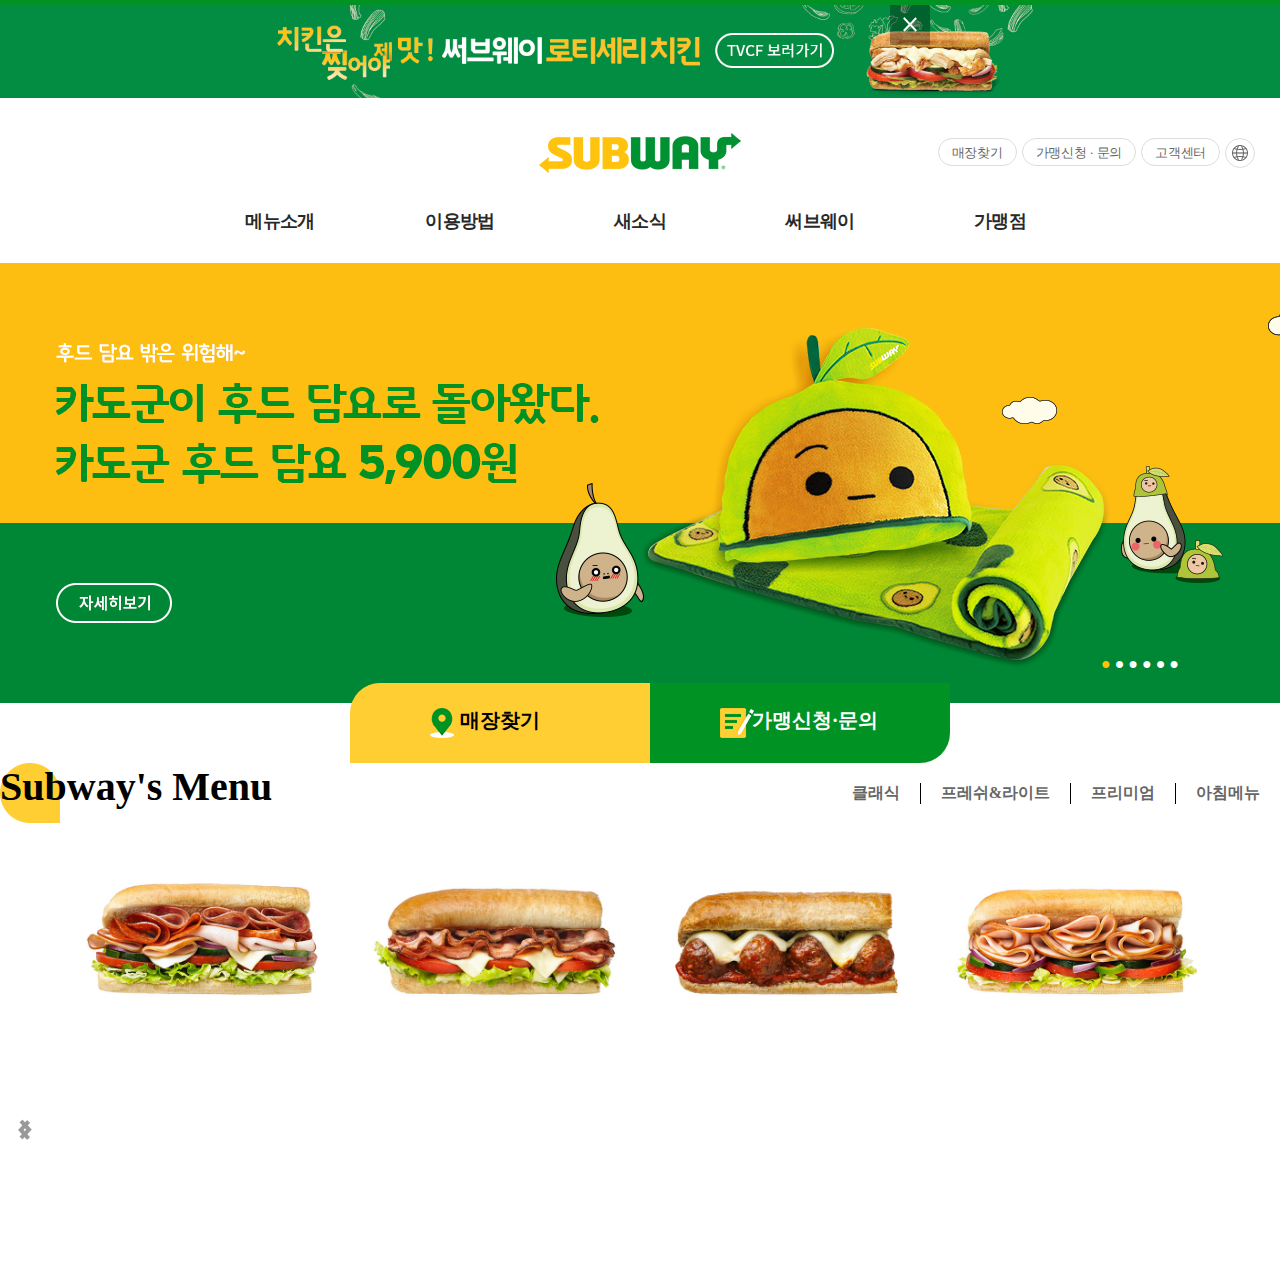
<file: index.html>
<!DOCTYPE html>
<html lang="ko">
<head>
	<meta http-equiv="X-UA-Compatible" content="IE=Edge">
	<meta charset="UTF-8">
	<title>subway_main</title>
	<link rel="stylesheet" href="./css/reset.css">
	<link rel="stylesheet" href="./css/style.css">
	<script src="./js/jquery-3.3.1.min.js"></script>
	<script>
		$(function(){

			$(".close_btn").click(function(){
				$(".line_banner").hide();
				$(this).hide();
			});

			 $(".depth_2>ul").hide();
			 $(".gnb>ul>li").mouseenter(function(){
			 	$(".depth_2>ul").stop().slideDown();})
			 .mouseleave(function(){
			 	$(".depth_2>ul").stop().slideUp();
			 });

			 var current = 0;
			 var clickInterval;
			 var liCount = $(".banner>ul>li").length;
			 var wrapWidth = $(window).outerWidth();
				if(wrapWidth<1280){

					wrapWidth=1280;
				}
			$(".banner").css("width",wrapWidth);
			 $(".banner>ul>li").css("width",wrapWidth);
			 $(".banner>ul").css("width",wrapWidth*liCount);

			 $(window).resize(function(){
			 	
				wrapWidth = $(window).outerWidth();
				if(wrapWidth<1280){

					wrapWidth=1280;
				}
			$(".banner").css("width",wrapWidth);
			 $(".banner>ul>li").css("width",wrapWidth);
			 $(".banner>ul").css("width",wrapWidth*liCount);
			$(".banner>ul").css({left:current*wrapWidth*-1});
			});

			 $(".prev").click(function(){
			 	if(current>=0){current--}
			 	if(current==-1){current=5}	
			 		console.log(current);
			 	listMove();
			 });
			 $(".next").click(function(){
			 	if(current<=5){current++}
			 	if(current==6){current=0}
			 		console.log(current);	
			 	listMove();
			 });

			 $(".pager").click(function(){
			 	current = $(this).index();
			 	listMove();
			 });

			 function listMove(){
			 	$(".banner>ul").stop().animate({left:wrapWidth*current*-1},function(){
			 		$(".pager").css("color","#fff");
			 		$(".pager").eq(current).css("color","#ffc300");
			 	});
			 };

			 timer();

			 function timer(){
			 	clickInterval = setInterval(function(){
			 		$(".next").trigger("click");
			 	},3000);
			 };

			 $(".banner").on({mouseover:function(){clearInterval(clickInterval);},
			 	mouseout:function(){timer();}

			});
		});
	</script>
</head>
<body>
	<div id="header_wrap">
		<img src="./images/써브웨이_띠배너.jpg" alt="subway_line_banner" class="line_banner">
		<img src="./images/main_top_line_banner_closebtn.png" alt="close_btn" class="close_btn">
		<div class="header">

			<h1 class="logo">
				<a href="#">SUBWAY</a>
			</h1>
			<div class="util_menu">
			<ul>
				<li><a href="#">매장찾기</a></li>
				<li><a href="#">가맹신청 · 문의</a></li>
				<li><a href="#" >고객센터</a></li>
				<li><a href="#" class="global_subway">Global Subway</a></li>
			</ul>
			</div>
			<nav class="gnb">
				<ul>
					<li>
						<a href="#" class="depth_1">메뉴소개</a>
						<div class="depth_2">
							<ul>
								<li><a href="#">샌드위치</a></li>
								<li><a href="#">찹샐러드</a></li>
								<li><a href="#">추가토핑</a></li>
								<li><a href="#">사이드 · 음료</a></li>
								<li><a href="#">단체메뉴</a></li>
								<li><a href="#">신선한 재료 소개</a></li>
							</ul>
						</div>
					</li>
					<li>
						<a href="#" class="depth_1">이용방법</a>
						<div class="depth_2">
							<ul>
								<li><a href="#">써브웨이 이용방법</a></li>
								<li><a href="#">단체메뉴 이용방법</a></li>
								<li><a href="#">주문서비스</a></li>
							</ul>
						</div>
					</li>
					<li>
						<a href="#" class="depth_1">새소식</a>
						<div class="depth_2">
							<ul>
								<li><a href="#">이벤트 · 프로모션</a></li>
								<li><a href="#">뉴스 · 공지사항</a></li>
								<li><a href="#">TV광고</a></li>
							</ul>
						</div>
					</li>
					<li>
						<a href="#" class="depth_1">써브웨이</a>
						<div class="depth_2">
							<ul>
								<li><a href="#">써브웨이 역사</a></li>
								<li><a href="#">써브웨이 약속</a></li>
								<li><a href="#">써브웨이 사회공헌</a></li>
								<li><a href="#">샌드위치 아티스트 지원</a></li>
								<li><a href="#">매장찾기</a></li>
							</ul>
						</div>
					</li>
					<li>
						<a href="#" class="depth_1">가맹점</a>
						<div class="depth_2">
							<ul>
								<li><a href="#">써브웨이 프랜차이즈</a></li>
								<li><a href="#">가맹관련 FAQ</a></li>
								<li><a href="#">가맹신청 · 문의</a></li>
								<li><a href="#">지사안내</a></li>
							</ul>
						</div>
					</li>
				</ul>
			</nav>
		</div>
	</div>
	<section>
		<div class="banner">
			<ul>
				<li>1</li>
				<li>2</li>
				<li>3</li>
				<li>4</li>
				<li>5</li>
				<li>6</li>
			</ul>
			<div class="btn">
				<span class="prev">이전</span>
				<span class="next">다음</span>
			</div>
			<div class="banner_pager">
				<span class="pager" style="color:#ffc300;">●</span>
				<span class="pager">●</span>
				<span class="pager">●</span>
				<span class="pager">●</span>
				<span class="pager">●</span>
				<span class="pager">●</span>
			</div>
		</div>
		<div class="quick_menu">
			<div class="quick_menu_content">
				<div class="store">매장찾기</div>
				<div class="franchise">가맹신청·문의</div>
			</div>
		</div>
		<div class="subway_menu">
			<div class="left">Subway's Menu</div>
			<ul class="right">
				<li><a href="#">클래식</a></li>
				<li><a href="#">프레쉬&라이트</a></li>
				<li><a href="#">프리미엄</a></li>
				<li><a href="#">아침메뉴</a></li>
			</ul>
			<div class="sandwich">
				<ul>
					<li><a href="#"><img src="./images/sandwich_cl01.jpg" alt="sandwich01"></a></li>
					<li><a href="#"><img src="./images/sandwich_cl02.jpg" alt="sandwich02"></a></li>
					<li><a href="#"><img src="./images/sandwich_cl03.jpg" alt="sandwich03"></a></li>
					<li><a href="#"><img src="./images/sandwich_cl04.jpg" alt="sandwich04"></a></li>
					<li><a href="#"><img src="./images/sandwich_cl05.jpg" alt="sandwich05"></a></li>
					<li><a href="#"><img src="./images/sandwich_cl06.jpg" alt="sandwich06"></a></li>
				</ul>
			</div>
			<div class="arrow">
				<div class="prev">
					
				</div>
				<div class="next">

				</div>
			</div>
		</div>
	</section>
</body>
</html>
</file>
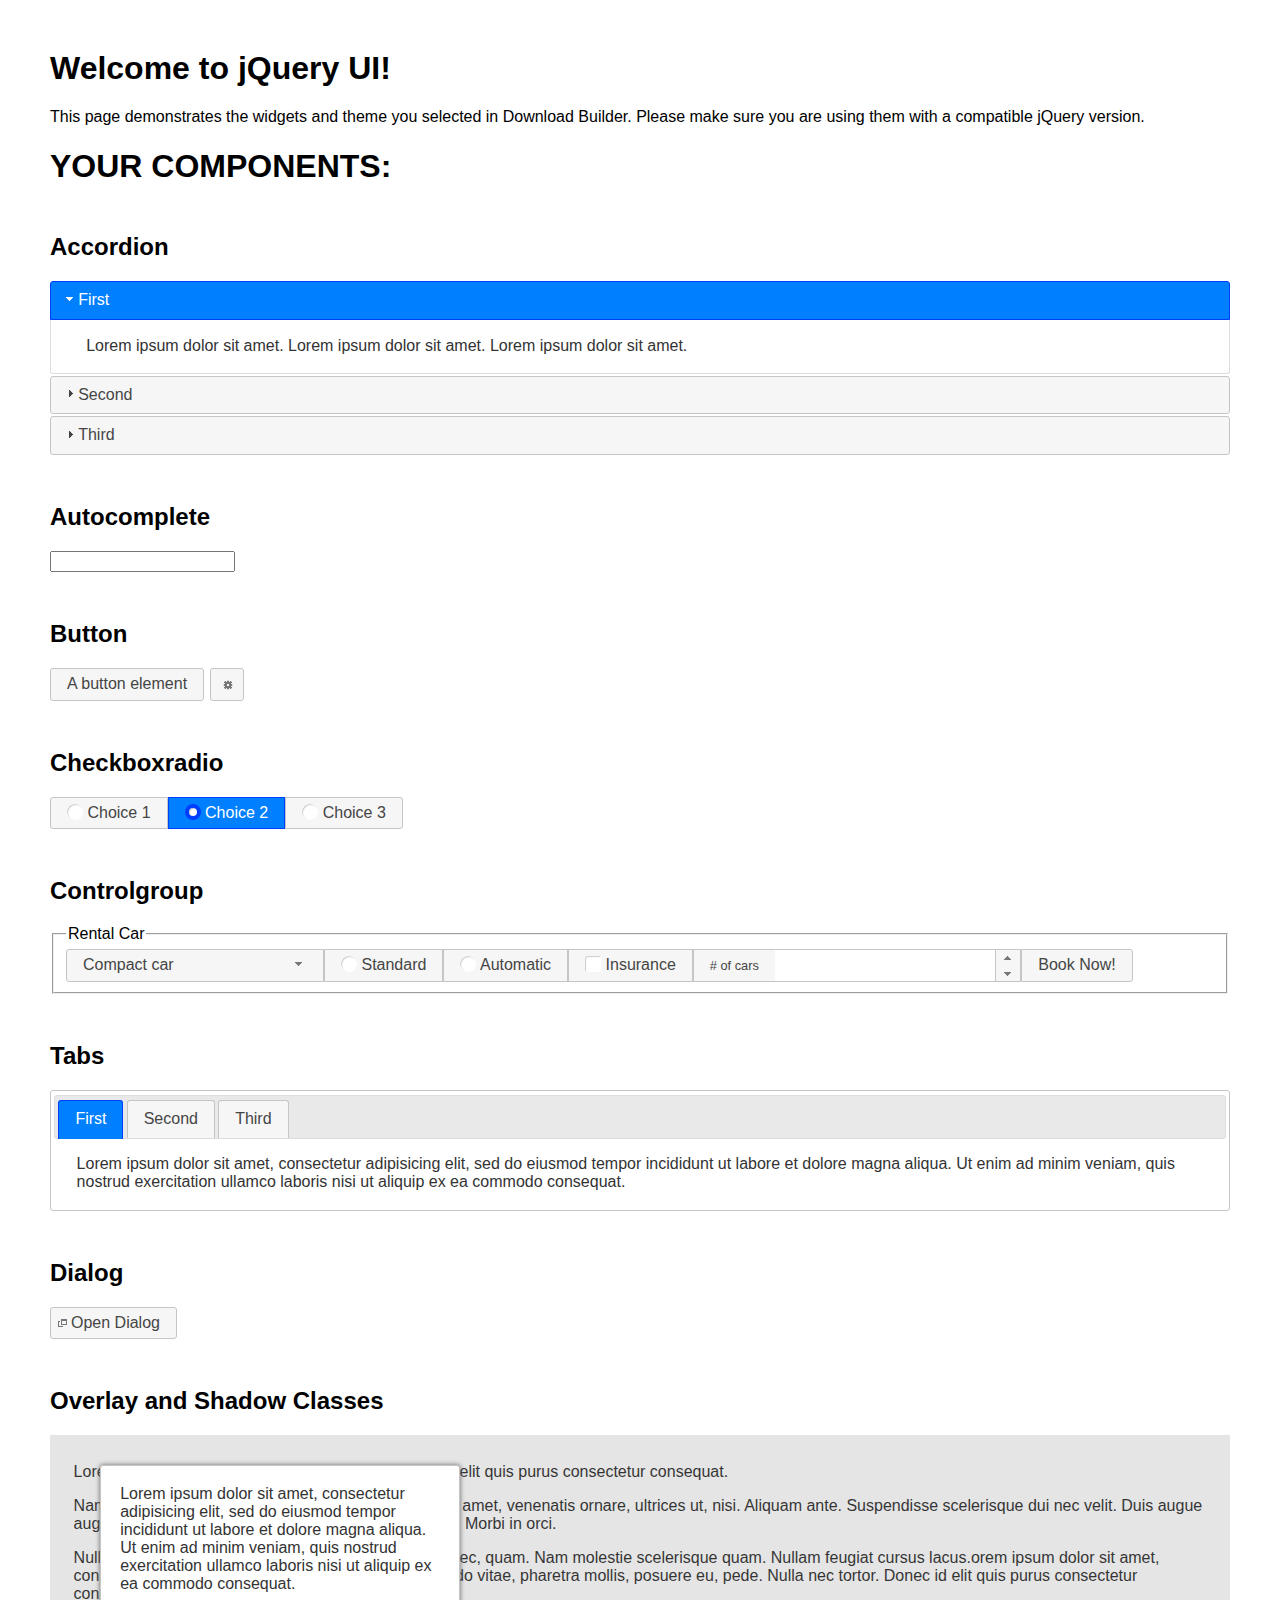
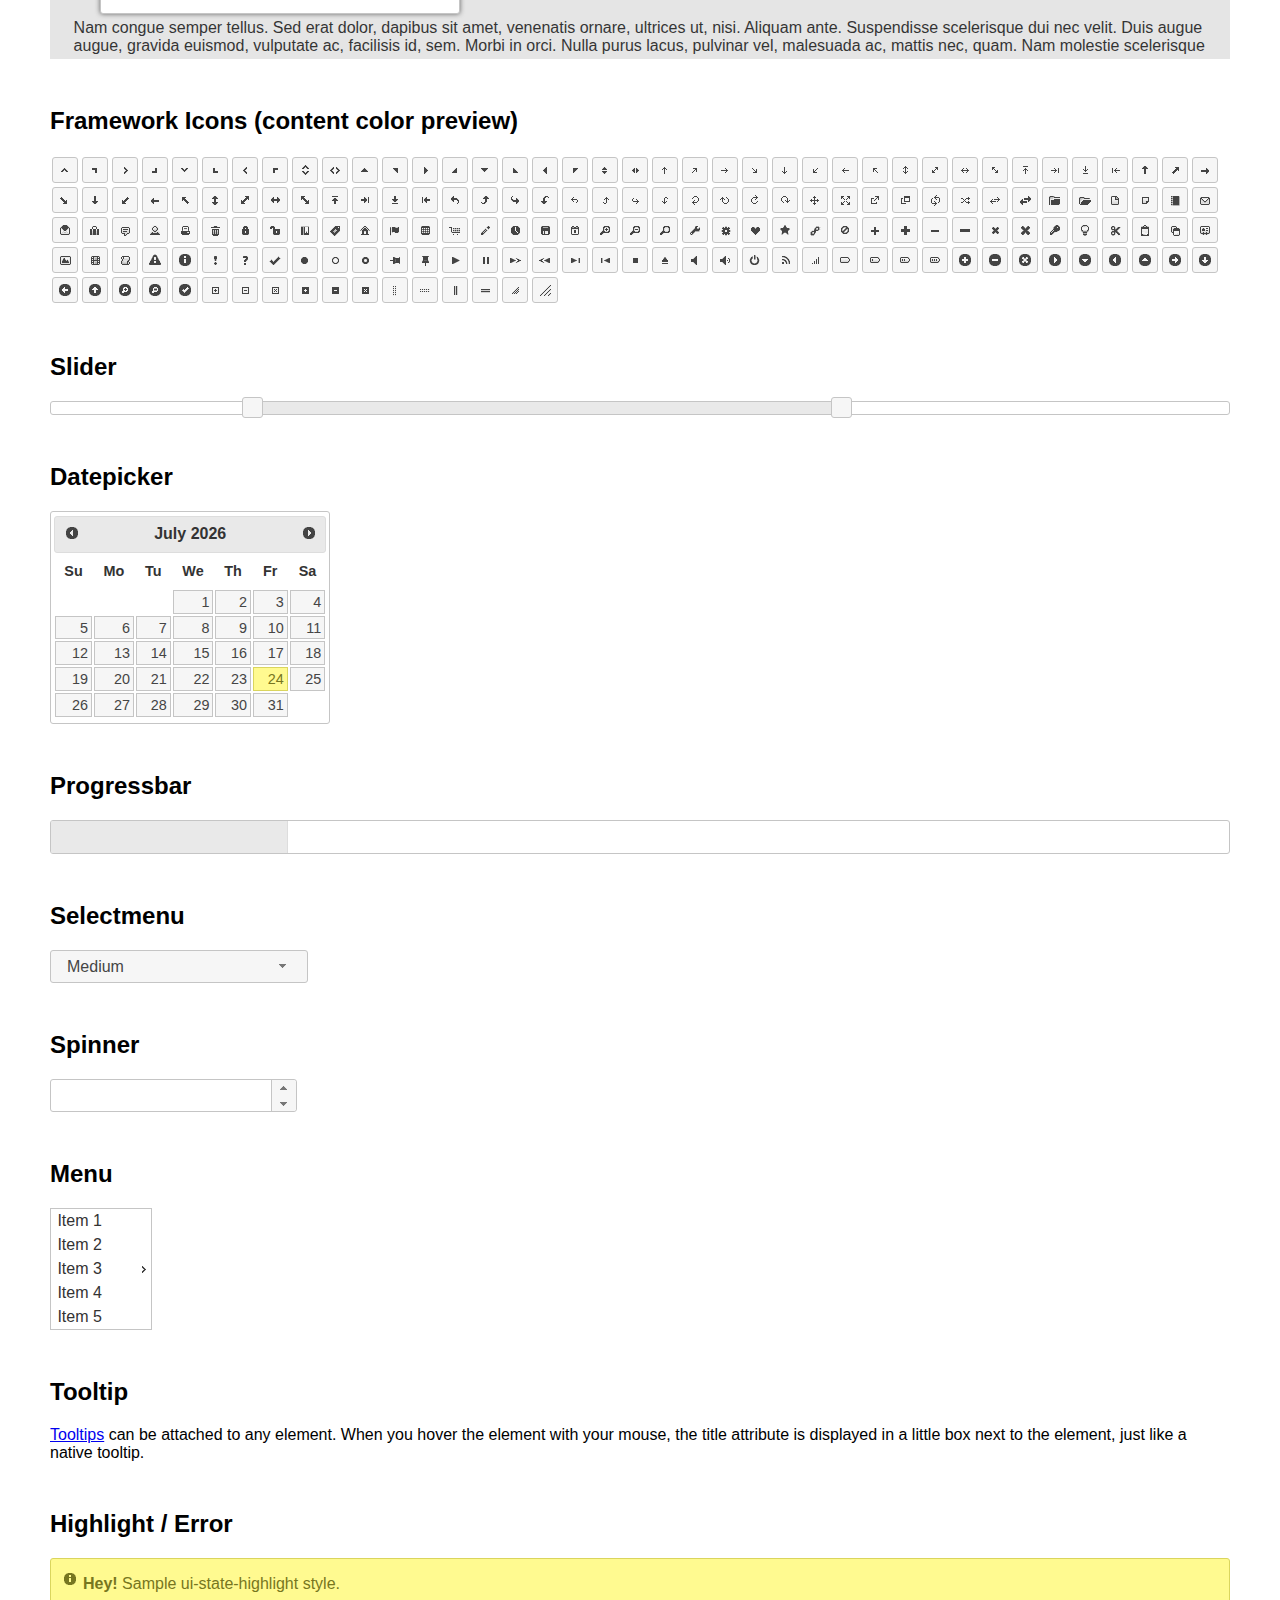
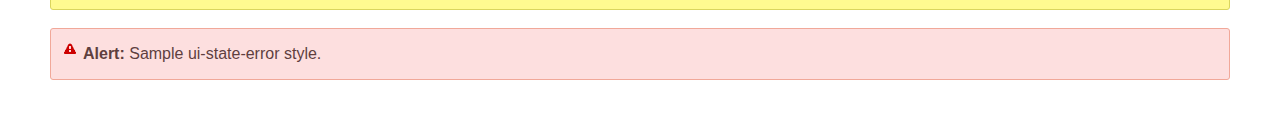
<file: js/jquery-ui-1.12.1.custom/index.html>
<!doctype html>
<html lang="us">
<head>
	<meta charset="utf-8">
	<title>jQuery UI Example Page</title>
	<link href="jquery-ui.css" rel="stylesheet">
	<style>
	body{
		font-family: "Trebuchet MS", sans-serif;
		margin: 50px;
	}
	.demoHeaders {
		margin-top: 2em;
	}
	#dialog-link {
		padding: .4em 1em .4em 20px;
		text-decoration: none;
		position: relative;
	}
	#dialog-link span.ui-icon {
		margin: 0 5px 0 0;
		position: absolute;
		left: .2em;
		top: 50%;
		margin-top: -8px;
	}
	#icons {
		margin: 0;
		padding: 0;
	}
	#icons li {
		margin: 2px;
		position: relative;
		padding: 4px 0;
		cursor: pointer;
		float: left;
		list-style: none;
	}
	#icons span.ui-icon {
		float: left;
		margin: 0 4px;
	}
	.fakewindowcontain .ui-widget-overlay {
		position: absolute;
	}
	select {
		width: 200px;
	}
	</style>
</head>
<body>

<h1>Welcome to jQuery UI!</h1>

<div class="ui-widget">
	<p>This page demonstrates the widgets and theme you selected in Download Builder. Please make sure you are using them with a compatible jQuery version.</p>
</div>

<h1>YOUR COMPONENTS:</h1>


<!-- Accordion -->
<h2 class="demoHeaders">Accordion</h2>
<div id="accordion">
	<h3>First</h3>
	<div>Lorem ipsum dolor sit amet. Lorem ipsum dolor sit amet. Lorem ipsum dolor sit amet.</div>
	<h3>Second</h3>
	<div>Phasellus mattis tincidunt nibh.</div>
	<h3>Third</h3>
	<div>Nam dui erat, auctor a, dignissim quis.</div>
</div>



<!-- Autocomplete -->
<h2 class="demoHeaders">Autocomplete</h2>
<div>
	<input id="autocomplete" title="type &quot;a&quot;">
</div>



<!-- Button -->
<h2 class="demoHeaders">Button</h2>
<button id="button">A button element</button>
<button id="button-icon">An icon-only button</button>



<!-- Checkboxradio -->
<h2 class="demoHeaders">Checkboxradio</h2>
<form style="margin-top: 1em;">
	<div id="radioset">
		<input type="radio" id="radio1" name="radio"><label for="radio1">Choice 1</label>
		<input type="radio" id="radio2" name="radio" checked="checked"><label for="radio2">Choice 2</label>
		<input type="radio" id="radio3" name="radio"><label for="radio3">Choice 3</label>
	</div>
</form>



<!-- Controlgroup -->
<h2 class="demoHeaders">Controlgroup</h2>
<fieldset>
	<legend>Rental Car</legend>
	<div id="controlgroup">
		<select id="car-type">
			<option>Compact car</option>
			<option>Midsize car</option>
			<option>Full size car</option>
			<option>SUV</option>
			<option>Luxury</option>
			<option>Truck</option>
			<option>Van</option>
		</select>
		<label for="transmission-standard">Standard</label>
		<input type="radio" name="transmission" id="transmission-standard">
		<label for="transmission-automatic">Automatic</label>
		<input type="radio" name="transmission" id="transmission-automatic">
		<label for="insurance">Insurance</label>
		<input type="checkbox" name="insurance" id="insurance">
		<label for="horizontal-spinner" class="ui-controlgroup-label"># of cars</label>
		<input id="horizontal-spinner" class="ui-spinner-input">
		<button>Book Now!</button>
	</div>
</fieldset>



<!-- Tabs -->
<h2 class="demoHeaders">Tabs</h2>
<div id="tabs">
	<ul>
		<li><a href="#tabs-1">First</a></li>
		<li><a href="#tabs-2">Second</a></li>
		<li><a href="#tabs-3">Third</a></li>
	</ul>
	<div id="tabs-1">Lorem ipsum dolor sit amet, consectetur adipisicing elit, sed do eiusmod tempor incididunt ut labore et dolore magna aliqua. Ut enim ad minim veniam, quis nostrud exercitation ullamco laboris nisi ut aliquip ex ea commodo consequat.</div>
	<div id="tabs-2">Phasellus mattis tincidunt nibh. Cras orci urna, blandit id, pretium vel, aliquet ornare, felis. Maecenas scelerisque sem non nisl. Fusce sed lorem in enim dictum bibendum.</div>
	<div id="tabs-3">Nam dui erat, auctor a, dignissim quis, sollicitudin eu, felis. Pellentesque nisi urna, interdum eget, sagittis et, consequat vestibulum, lacus. Mauris porttitor ullamcorper augue.</div>
</div>



<h2 class="demoHeaders">Dialog</h2>
<p>
	<button id="dialog-link" class="ui-button ui-corner-all ui-widget">
		<span class="ui-icon ui-icon-newwin"></span>Open Dialog
	</button>
</p>

<h2 class="demoHeaders">Overlay and Shadow Classes</h2>
<div style="position: relative; width: 96%; height: 200px; padding:1% 2%; overflow:hidden;" class="fakewindowcontain">
	<p>Lorem ipsum dolor sit amet,  Nulla nec tortor. Donec id elit quis purus consectetur consequat. </p><p>Nam congue semper tellus. Sed erat dolor, dapibus sit amet, venenatis ornare, ultrices ut, nisi. Aliquam ante. Suspendisse scelerisque dui nec velit. Duis augue augue, gravida euismod, vulputate ac, facilisis id, sem. Morbi in orci. </p><p>Nulla purus lacus, pulvinar vel, malesuada ac, mattis nec, quam. Nam molestie scelerisque quam. Nullam feugiat cursus lacus.orem ipsum dolor sit amet, consectetur adipiscing elit. Donec libero risus, commodo vitae, pharetra mollis, posuere eu, pede. Nulla nec tortor. Donec id elit quis purus consectetur consequat. </p><p>Nam congue semper tellus. Sed erat dolor, dapibus sit amet, venenatis ornare, ultrices ut, nisi. Aliquam ante. Suspendisse scelerisque dui nec velit. Duis augue augue, gravida euismod, vulputate ac, facilisis id, sem. Morbi in orci. Nulla purus lacus, pulvinar vel, malesuada ac, mattis nec, quam. Nam molestie scelerisque quam. </p><p>Nullam feugiat cursus lacus.orem ipsum dolor sit amet, consectetur adipiscing elit. Donec libero risus, commodo vitae, pharetra mollis, posuere eu, pede. Nulla nec tortor. Donec id elit quis purus consectetur consequat. Nam congue semper tellus. Sed erat dolor, dapibus sit amet, venenatis ornare, ultrices ut, nisi. Aliquam ante. </p><p>Suspendisse scelerisque dui nec velit. Duis augue augue, gravida euismod, vulputate ac, facilisis id, sem. Morbi in orci. Nulla purus lacus, pulvinar vel, malesuada ac, mattis nec, quam. Nam molestie scelerisque quam. Nullam feugiat cursus lacus.orem ipsum dolor sit amet, consectetur adipiscing elit. Donec libero risus, commodo vitae, pharetra mollis, posuere eu, pede. Nulla nec tortor. Donec id elit quis purus consectetur consequat. Nam congue semper tellus. Sed erat dolor, dapibus sit amet, venenatis ornare, ultrices ut, nisi. </p>

	<!-- ui-dialog -->
	<div class="ui-widget-overlay ui-front"></div>
	<div style="position: absolute; width: 320px; left: 50px; top: 30px; padding: 1.2em" class="ui-widget ui-front ui-widget-content ui-corner-all ui-widget-shadow">
		Lorem ipsum dolor sit amet, consectetur adipisicing elit, sed do eiusmod tempor incididunt ut labore et dolore magna aliqua. Ut enim ad minim veniam, quis nostrud exercitation ullamco laboris nisi ut aliquip ex ea commodo consequat.
	</div>

</div>

<!-- ui-dialog -->
<div id="dialog" title="Dialog Title">
	<p>Lorem ipsum dolor sit amet, consectetur adipisicing elit, sed do eiusmod tempor incididunt ut labore et dolore magna aliqua. Ut enim ad minim veniam, quis nostrud exercitation ullamco laboris nisi ut aliquip ex ea commodo consequat.</p>
</div>



<h2 class="demoHeaders">Framework Icons (content color preview)</h2>
<ul id="icons" class="ui-widget ui-helper-clearfix">
	<li class="ui-state-default ui-corner-all" title=".ui-icon-caret-1-n"><span class="ui-icon ui-icon-caret-1-n"></span></li>
	<li class="ui-state-default ui-corner-all" title=".ui-icon-caret-1-ne"><span class="ui-icon ui-icon-caret-1-ne"></span></li>
	<li class="ui-state-default ui-corner-all" title=".ui-icon-caret-1-e"><span class="ui-icon ui-icon-caret-1-e"></span></li>
	<li class="ui-state-default ui-corner-all" title=".ui-icon-caret-1-se"><span class="ui-icon ui-icon-caret-1-se"></span></li>
	<li class="ui-state-default ui-corner-all" title=".ui-icon-caret-1-s"><span class="ui-icon ui-icon-caret-1-s"></span></li>
	<li class="ui-state-default ui-corner-all" title=".ui-icon-caret-1-sw"><span class="ui-icon ui-icon-caret-1-sw"></span></li>
	<li class="ui-state-default ui-corner-all" title=".ui-icon-caret-1-w"><span class="ui-icon ui-icon-caret-1-w"></span></li>
	<li class="ui-state-default ui-corner-all" title=".ui-icon-caret-1-nw"><span class="ui-icon ui-icon-caret-1-nw"></span></li>
	<li class="ui-state-default ui-corner-all" title=".ui-icon-caret-2-n-s"><span class="ui-icon ui-icon-caret-2-n-s"></span></li>
	<li class="ui-state-default ui-corner-all" title=".ui-icon-caret-2-e-w"><span class="ui-icon ui-icon-caret-2-e-w"></span></li>
	<li class="ui-state-default ui-corner-all" title=".ui-icon-triangle-1-n"><span class="ui-icon ui-icon-triangle-1-n"></span></li>
	<li class="ui-state-default ui-corner-all" title=".ui-icon-triangle-1-ne"><span class="ui-icon ui-icon-triangle-1-ne"></span></li>
	<li class="ui-state-default ui-corner-all" title=".ui-icon-triangle-1-e"><span class="ui-icon ui-icon-triangle-1-e"></span></li>
	<li class="ui-state-default ui-corner-all" title=".ui-icon-triangle-1-se"><span class="ui-icon ui-icon-triangle-1-se"></span></li>
	<li class="ui-state-default ui-corner-all" title=".ui-icon-triangle-1-s"><span class="ui-icon ui-icon-triangle-1-s"></span></li>
	<li class="ui-state-default ui-corner-all" title=".ui-icon-triangle-1-sw"><span class="ui-icon ui-icon-triangle-1-sw"></span></li>
	<li class="ui-state-default ui-corner-all" title=".ui-icon-triangle-1-w"><span class="ui-icon ui-icon-triangle-1-w"></span></li>
	<li class="ui-state-default ui-corner-all" title=".ui-icon-triangle-1-nw"><span class="ui-icon ui-icon-triangle-1-nw"></span></li>
	<li class="ui-state-default ui-corner-all" title=".ui-icon-triangle-2-n-s"><span class="ui-icon ui-icon-triangle-2-n-s"></span></li>
	<li class="ui-state-default ui-corner-all" title=".ui-icon-triangle-2-e-w"><span class="ui-icon ui-icon-triangle-2-e-w"></span></li>
	<li class="ui-state-default ui-corner-all" title=".ui-icon-arrow-1-n"><span class="ui-icon ui-icon-arrow-1-n"></span></li>
	<li class="ui-state-default ui-corner-all" title=".ui-icon-arrow-1-ne"><span class="ui-icon ui-icon-arrow-1-ne"></span></li>
	<li class="ui-state-default ui-corner-all" title=".ui-icon-arrow-1-e"><span class="ui-icon ui-icon-arrow-1-e"></span></li>
	<li class="ui-state-default ui-corner-all" title=".ui-icon-arrow-1-se"><span class="ui-icon ui-icon-arrow-1-se"></span></li>
	<li class="ui-state-default ui-corner-all" title=".ui-icon-arrow-1-s"><span class="ui-icon ui-icon-arrow-1-s"></span></li>
	<li class="ui-state-default ui-corner-all" title=".ui-icon-arrow-1-sw"><span class="ui-icon ui-icon-arrow-1-sw"></span></li>
	<li class="ui-state-default ui-corner-all" title=".ui-icon-arrow-1-w"><span class="ui-icon ui-icon-arrow-1-w"></span></li>
	<li class="ui-state-default ui-corner-all" title=".ui-icon-arrow-1-nw"><span class="ui-icon ui-icon-arrow-1-nw"></span></li>
	<li class="ui-state-default ui-corner-all" title=".ui-icon-arrow-2-n-s"><span class="ui-icon ui-icon-arrow-2-n-s"></span></li>
	<li class="ui-state-default ui-corner-all" title=".ui-icon-arrow-2-ne-sw"><span class="ui-icon ui-icon-arrow-2-ne-sw"></span></li>
	<li class="ui-state-default ui-corner-all" title=".ui-icon-arrow-2-e-w"><span class="ui-icon ui-icon-arrow-2-e-w"></span></li>
	<li class="ui-state-default ui-corner-all" title=".ui-icon-arrow-2-se-nw"><span class="ui-icon ui-icon-arrow-2-se-nw"></span></li>
	<li class="ui-state-default ui-corner-all" title=".ui-icon-arrowstop-1-n"><span class="ui-icon ui-icon-arrowstop-1-n"></span></li>
	<li class="ui-state-default ui-corner-all" title=".ui-icon-arrowstop-1-e"><span class="ui-icon ui-icon-arrowstop-1-e"></span></li>
	<li class="ui-state-default ui-corner-all" title=".ui-icon-arrowstop-1-s"><span class="ui-icon ui-icon-arrowstop-1-s"></span></li>
	<li class="ui-state-default ui-corner-all" title=".ui-icon-arrowstop-1-w"><span class="ui-icon ui-icon-arrowstop-1-w"></span></li>
	<li class="ui-state-default ui-corner-all" title=".ui-icon-arrowthick-1-n"><span class="ui-icon ui-icon-arrowthick-1-n"></span></li>
	<li class="ui-state-default ui-corner-all" title=".ui-icon-arrowthick-1-ne"><span class="ui-icon ui-icon-arrowthick-1-ne"></span></li>
	<li class="ui-state-default ui-corner-all" title=".ui-icon-arrowthick-1-e"><span class="ui-icon ui-icon-arrowthick-1-e"></span></li>
	<li class="ui-state-default ui-corner-all" title=".ui-icon-arrowthick-1-se"><span class="ui-icon ui-icon-arrowthick-1-se"></span></li>
	<li class="ui-state-default ui-corner-all" title=".ui-icon-arrowthick-1-s"><span class="ui-icon ui-icon-arrowthick-1-s"></span></li>
	<li class="ui-state-default ui-corner-all" title=".ui-icon-arrowthick-1-sw"><span class="ui-icon ui-icon-arrowthick-1-sw"></span></li>
	<li class="ui-state-default ui-corner-all" title=".ui-icon-arrowthick-1-w"><span class="ui-icon ui-icon-arrowthick-1-w"></span></li>
	<li class="ui-state-default ui-corner-all" title=".ui-icon-arrowthick-1-nw"><span class="ui-icon ui-icon-arrowthick-1-nw"></span></li>
	<li class="ui-state-default ui-corner-all" title=".ui-icon-arrowthick-2-n-s"><span class="ui-icon ui-icon-arrowthick-2-n-s"></span></li>
	<li class="ui-state-default ui-corner-all" title=".ui-icon-arrowthick-2-ne-sw"><span class="ui-icon ui-icon-arrowthick-2-ne-sw"></span></li>
	<li class="ui-state-default ui-corner-all" title=".ui-icon-arrowthick-2-e-w"><span class="ui-icon ui-icon-arrowthick-2-e-w"></span></li>
	<li class="ui-state-default ui-corner-all" title=".ui-icon-arrowthick-2-se-nw"><span class="ui-icon ui-icon-arrowthick-2-se-nw"></span></li>
	<li class="ui-state-default ui-corner-all" title=".ui-icon-arrowthickstop-1-n"><span class="ui-icon ui-icon-arrowthickstop-1-n"></span></li>
	<li class="ui-state-default ui-corner-all" title=".ui-icon-arrowthickstop-1-e"><span class="ui-icon ui-icon-arrowthickstop-1-e"></span></li>
	<li class="ui-state-default ui-corner-all" title=".ui-icon-arrowthickstop-1-s"><span class="ui-icon ui-icon-arrowthickstop-1-s"></span></li>
	<li class="ui-state-default ui-corner-all" title=".ui-icon-arrowthickstop-1-w"><span class="ui-icon ui-icon-arrowthickstop-1-w"></span></li>
	<li class="ui-state-default ui-corner-all" title=".ui-icon-arrowreturnthick-1-w"><span class="ui-icon ui-icon-arrowreturnthick-1-w"></span></li>
	<li class="ui-state-default ui-corner-all" title=".ui-icon-arrowreturnthick-1-n"><span class="ui-icon ui-icon-arrowreturnthick-1-n"></span></li>
	<li class="ui-state-default ui-corner-all" title=".ui-icon-arrowreturnthick-1-e"><span class="ui-icon ui-icon-arrowreturnthick-1-e"></span></li>
	<li class="ui-state-default ui-corner-all" title=".ui-icon-arrowreturnthick-1-s"><span class="ui-icon ui-icon-arrowreturnthick-1-s"></span></li>
	<li class="ui-state-default ui-corner-all" title=".ui-icon-arrowreturn-1-w"><span class="ui-icon ui-icon-arrowreturn-1-w"></span></li>
	<li class="ui-state-default ui-corner-all" title=".ui-icon-arrowreturn-1-n"><span class="ui-icon ui-icon-arrowreturn-1-n"></span></li>
	<li class="ui-state-default ui-corner-all" title=".ui-icon-arrowreturn-1-e"><span class="ui-icon ui-icon-arrowreturn-1-e"></span></li>
	<li class="ui-state-default ui-corner-all" title=".ui-icon-arrowreturn-1-s"><span class="ui-icon ui-icon-arrowreturn-1-s"></span></li>
	<li class="ui-state-default ui-corner-all" title=".ui-icon-arrowrefresh-1-w"><span class="ui-icon ui-icon-arrowrefresh-1-w"></span></li>
	<li class="ui-state-default ui-corner-all" title=".ui-icon-arrowrefresh-1-n"><span class="ui-icon ui-icon-arrowrefresh-1-n"></span></li>
	<li class="ui-state-default ui-corner-all" title=".ui-icon-arrowrefresh-1-e"><span class="ui-icon ui-icon-arrowrefresh-1-e"></span></li>
	<li class="ui-state-default ui-corner-all" title=".ui-icon-arrowrefresh-1-s"><span class="ui-icon ui-icon-arrowrefresh-1-s"></span></li>
	<li class="ui-state-default ui-corner-all" title=".ui-icon-arrow-4"><span class="ui-icon ui-icon-arrow-4"></span></li>
	<li class="ui-state-default ui-corner-all" title=".ui-icon-arrow-4-diag"><span class="ui-icon ui-icon-arrow-4-diag"></span></li>
	<li class="ui-state-default ui-corner-all" title=".ui-icon-extlink"><span class="ui-icon ui-icon-extlink"></span></li>
	<li class="ui-state-default ui-corner-all" title=".ui-icon-newwin"><span class="ui-icon ui-icon-newwin"></span></li>
	<li class="ui-state-default ui-corner-all" title=".ui-icon-refresh"><span class="ui-icon ui-icon-refresh"></span></li>
	<li class="ui-state-default ui-corner-all" title=".ui-icon-shuffle"><span class="ui-icon ui-icon-shuffle"></span></li>
	<li class="ui-state-default ui-corner-all" title=".ui-icon-transfer-e-w"><span class="ui-icon ui-icon-transfer-e-w"></span></li>
	<li class="ui-state-default ui-corner-all" title=".ui-icon-transferthick-e-w"><span class="ui-icon ui-icon-transferthick-e-w"></span></li>
	<li class="ui-state-default ui-corner-all" title=".ui-icon-folder-collapsed"><span class="ui-icon ui-icon-folder-collapsed"></span></li>
	<li class="ui-state-default ui-corner-all" title=".ui-icon-folder-open"><span class="ui-icon ui-icon-folder-open"></span></li>
	<li class="ui-state-default ui-corner-all" title=".ui-icon-document"><span class="ui-icon ui-icon-document"></span></li>
	<li class="ui-state-default ui-corner-all" title=".ui-icon-document-b"><span class="ui-icon ui-icon-document-b"></span></li>
	<li class="ui-state-default ui-corner-all" title=".ui-icon-note"><span class="ui-icon ui-icon-note"></span></li>
	<li class="ui-state-default ui-corner-all" title=".ui-icon-mail-closed"><span class="ui-icon ui-icon-mail-closed"></span></li>
	<li class="ui-state-default ui-corner-all" title=".ui-icon-mail-open"><span class="ui-icon ui-icon-mail-open"></span></li>
	<li class="ui-state-default ui-corner-all" title=".ui-icon-suitcase"><span class="ui-icon ui-icon-suitcase"></span></li>
	<li class="ui-state-default ui-corner-all" title=".ui-icon-comment"><span class="ui-icon ui-icon-comment"></span></li>
	<li class="ui-state-default ui-corner-all" title=".ui-icon-person"><span class="ui-icon ui-icon-person"></span></li>
	<li class="ui-state-default ui-corner-all" title=".ui-icon-print"><span class="ui-icon ui-icon-print"></span></li>
	<li class="ui-state-default ui-corner-all" title=".ui-icon-trash"><span class="ui-icon ui-icon-trash"></span></li>
	<li class="ui-state-default ui-corner-all" title=".ui-icon-locked"><span class="ui-icon ui-icon-locked"></span></li>
	<li class="ui-state-default ui-corner-all" title=".ui-icon-unlocked"><span class="ui-icon ui-icon-unlocked"></span></li>
	<li class="ui-state-default ui-corner-all" title=".ui-icon-bookmark"><span class="ui-icon ui-icon-bookmark"></span></li>
	<li class="ui-state-default ui-corner-all" title=".ui-icon-tag"><span class="ui-icon ui-icon-tag"></span></li>
	<li class="ui-state-default ui-corner-all" title=".ui-icon-home"><span class="ui-icon ui-icon-home"></span></li>
	<li class="ui-state-default ui-corner-all" title=".ui-icon-flag"><span class="ui-icon ui-icon-flag"></span></li>
	<li class="ui-state-default ui-corner-all" title=".ui-icon-calculator"><span class="ui-icon ui-icon-calculator"></span></li>
	<li class="ui-state-default ui-corner-all" title=".ui-icon-cart"><span class="ui-icon ui-icon-cart"></span></li>
	<li class="ui-state-default ui-corner-all" title=".ui-icon-pencil"><span class="ui-icon ui-icon-pencil"></span></li>
	<li class="ui-state-default ui-corner-all" title=".ui-icon-clock"><span class="ui-icon ui-icon-clock"></span></li>
	<li class="ui-state-default ui-corner-all" title=".ui-icon-disk"><span class="ui-icon ui-icon-disk"></span></li>
	<li class="ui-state-default ui-corner-all" title=".ui-icon-calendar"><span class="ui-icon ui-icon-calendar"></span></li>
	<li class="ui-state-default ui-corner-all" title=".ui-icon-zoomin"><span class="ui-icon ui-icon-zoomin"></span></li>
	<li class="ui-state-default ui-corner-all" title=".ui-icon-zoomout"><span class="ui-icon ui-icon-zoomout"></span></li>
	<li class="ui-state-default ui-corner-all" title=".ui-icon-search"><span class="ui-icon ui-icon-search"></span></li>
	<li class="ui-state-default ui-corner-all" title=".ui-icon-wrench"><span class="ui-icon ui-icon-wrench"></span></li>
	<li class="ui-state-default ui-corner-all" title=".ui-icon-gear"><span class="ui-icon ui-icon-gear"></span></li>
	<li class="ui-state-default ui-corner-all" title=".ui-icon-heart"><span class="ui-icon ui-icon-heart"></span></li>
	<li class="ui-state-default ui-corner-all" title=".ui-icon-star"><span class="ui-icon ui-icon-star"></span></li>
	<li class="ui-state-default ui-corner-all" title=".ui-icon-link"><span class="ui-icon ui-icon-link"></span></li>
	<li class="ui-state-default ui-corner-all" title=".ui-icon-cancel"><span class="ui-icon ui-icon-cancel"></span></li>
	<li class="ui-state-default ui-corner-all" title=".ui-icon-plus"><span class="ui-icon ui-icon-plus"></span></li>
	<li class="ui-state-default ui-corner-all" title=".ui-icon-plusthick"><span class="ui-icon ui-icon-plusthick"></span></li>
	<li class="ui-state-default ui-corner-all" title=".ui-icon-minus"><span class="ui-icon ui-icon-minus"></span></li>
	<li class="ui-state-default ui-corner-all" title=".ui-icon-minusthick"><span class="ui-icon ui-icon-minusthick"></span></li>
	<li class="ui-state-default ui-corner-all" title=".ui-icon-close"><span class="ui-icon ui-icon-close"></span></li>
	<li class="ui-state-default ui-corner-all" title=".ui-icon-closethick"><span class="ui-icon ui-icon-closethick"></span></li>
	<li class="ui-state-default ui-corner-all" title=".ui-icon-key"><span class="ui-icon ui-icon-key"></span></li>
	<li class="ui-state-default ui-corner-all" title=".ui-icon-lightbulb"><span class="ui-icon ui-icon-lightbulb"></span></li>
	<li class="ui-state-default ui-corner-all" title=".ui-icon-scissors"><span class="ui-icon ui-icon-scissors"></span></li>
	<li class="ui-state-default ui-corner-all" title=".ui-icon-clipboard"><span class="ui-icon ui-icon-clipboard"></span></li>
	<li class="ui-state-default ui-corner-all" title=".ui-icon-copy"><span class="ui-icon ui-icon-copy"></span></li>
	<li class="ui-state-default ui-corner-all" title=".ui-icon-contact"><span class="ui-icon ui-icon-contact"></span></li>
	<li class="ui-state-default ui-corner-all" title=".ui-icon-image"><span class="ui-icon ui-icon-image"></span></li>
	<li class="ui-state-default ui-corner-all" title=".ui-icon-video"><span class="ui-icon ui-icon-video"></span></li>
	<li class="ui-state-default ui-corner-all" title=".ui-icon-script"><span class="ui-icon ui-icon-script"></span></li>
	<li class="ui-state-default ui-corner-all" title=".ui-icon-alert"><span class="ui-icon ui-icon-alert"></span></li>
	<li class="ui-state-default ui-corner-all" title=".ui-icon-info"><span class="ui-icon ui-icon-info"></span></li>
	<li class="ui-state-default ui-corner-all" title=".ui-icon-notice"><span class="ui-icon ui-icon-notice"></span></li>
	<li class="ui-state-default ui-corner-all" title=".ui-icon-help"><span class="ui-icon ui-icon-help"></span></li>
	<li class="ui-state-default ui-corner-all" title=".ui-icon-check"><span class="ui-icon ui-icon-check"></span></li>
	<li class="ui-state-default ui-corner-all" title=".ui-icon-bullet"><span class="ui-icon ui-icon-bullet"></span></li>
	<li class="ui-state-default ui-corner-all" title=".ui-icon-radio-off"><span class="ui-icon ui-icon-radio-off"></span></li>
	<li class="ui-state-default ui-corner-all" title=".ui-icon-radio-on"><span class="ui-icon ui-icon-radio-on"></span></li>
	<li class="ui-state-default ui-corner-all" title=".ui-icon-pin-w"><span class="ui-icon ui-icon-pin-w"></span></li>
	<li class="ui-state-default ui-corner-all" title=".ui-icon-pin-s"><span class="ui-icon ui-icon-pin-s"></span></li>
	<li class="ui-state-default ui-corner-all" title=".ui-icon-play"><span class="ui-icon ui-icon-play"></span></li>
	<li class="ui-state-default ui-corner-all" title=".ui-icon-pause"><span class="ui-icon ui-icon-pause"></span></li>
	<li class="ui-state-default ui-corner-all" title=".ui-icon-seek-next"><span class="ui-icon ui-icon-seek-next"></span></li>
	<li class="ui-state-default ui-corner-all" title=".ui-icon-seek-prev"><span class="ui-icon ui-icon-seek-prev"></span></li>
	<li class="ui-state-default ui-corner-all" title=".ui-icon-seek-end"><span class="ui-icon ui-icon-seek-end"></span></li>
	<li class="ui-state-default ui-corner-all" title=".ui-icon-seek-first"><span class="ui-icon ui-icon-seek-first"></span></li>
	<li class="ui-state-default ui-corner-all" title=".ui-icon-stop"><span class="ui-icon ui-icon-stop"></span></li>
	<li class="ui-state-default ui-corner-all" title=".ui-icon-eject"><span class="ui-icon ui-icon-eject"></span></li>
	<li class="ui-state-default ui-corner-all" title=".ui-icon-volume-off"><span class="ui-icon ui-icon-volume-off"></span></li>
	<li class="ui-state-default ui-corner-all" title=".ui-icon-volume-on"><span class="ui-icon ui-icon-volume-on"></span></li>
	<li class="ui-state-default ui-corner-all" title=".ui-icon-power"><span class="ui-icon ui-icon-power"></span></li>
	<li class="ui-state-default ui-corner-all" title=".ui-icon-signal-diag"><span class="ui-icon ui-icon-signal-diag"></span></li>
	<li class="ui-state-default ui-corner-all" title=".ui-icon-signal"><span class="ui-icon ui-icon-signal"></span></li>
	<li class="ui-state-default ui-corner-all" title=".ui-icon-battery-0"><span class="ui-icon ui-icon-battery-0"></span></li>
	<li class="ui-state-default ui-corner-all" title=".ui-icon-battery-1"><span class="ui-icon ui-icon-battery-1"></span></li>
	<li class="ui-state-default ui-corner-all" title=".ui-icon-battery-2"><span class="ui-icon ui-icon-battery-2"></span></li>
	<li class="ui-state-default ui-corner-all" title=".ui-icon-battery-3"><span class="ui-icon ui-icon-battery-3"></span></li>
	<li class="ui-state-default ui-corner-all" title=".ui-icon-circle-plus"><span class="ui-icon ui-icon-circle-plus"></span></li>
	<li class="ui-state-default ui-corner-all" title=".ui-icon-circle-minus"><span class="ui-icon ui-icon-circle-minus"></span></li>
	<li class="ui-state-default ui-corner-all" title=".ui-icon-circle-close"><span class="ui-icon ui-icon-circle-close"></span></li>
	<li class="ui-state-default ui-corner-all" title=".ui-icon-circle-triangle-e"><span class="ui-icon ui-icon-circle-triangle-e"></span></li>
	<li class="ui-state-default ui-corner-all" title=".ui-icon-circle-triangle-s"><span class="ui-icon ui-icon-circle-triangle-s"></span></li>
	<li class="ui-state-default ui-corner-all" title=".ui-icon-circle-triangle-w"><span class="ui-icon ui-icon-circle-triangle-w"></span></li>
	<li class="ui-state-default ui-corner-all" title=".ui-icon-circle-triangle-n"><span class="ui-icon ui-icon-circle-triangle-n"></span></li>
	<li class="ui-state-default ui-corner-all" title=".ui-icon-circle-arrow-e"><span class="ui-icon ui-icon-circle-arrow-e"></span></li>
	<li class="ui-state-default ui-corner-all" title=".ui-icon-circle-arrow-s"><span class="ui-icon ui-icon-circle-arrow-s"></span></li>
	<li class="ui-state-default ui-corner-all" title=".ui-icon-circle-arrow-w"><span class="ui-icon ui-icon-circle-arrow-w"></span></li>
	<li class="ui-state-default ui-corner-all" title=".ui-icon-circle-arrow-n"><span class="ui-icon ui-icon-circle-arrow-n"></span></li>
	<li class="ui-state-default ui-corner-all" title=".ui-icon-circle-zoomin"><span class="ui-icon ui-icon-circle-zoomin"></span></li>
	<li class="ui-state-default ui-corner-all" title=".ui-icon-circle-zoomout"><span class="ui-icon ui-icon-circle-zoomout"></span></li>
	<li class="ui-state-default ui-corner-all" title=".ui-icon-circle-check"><span class="ui-icon ui-icon-circle-check"></span></li>
	<li class="ui-state-default ui-corner-all" title=".ui-icon-circlesmall-plus"><span class="ui-icon ui-icon-circlesmall-plus"></span></li>
	<li class="ui-state-default ui-corner-all" title=".ui-icon-circlesmall-minus"><span class="ui-icon ui-icon-circlesmall-minus"></span></li>
	<li class="ui-state-default ui-corner-all" title=".ui-icon-circlesmall-close"><span class="ui-icon ui-icon-circlesmall-close"></span></li>
	<li class="ui-state-default ui-corner-all" title=".ui-icon-squaresmall-plus"><span class="ui-icon ui-icon-squaresmall-plus"></span></li>
	<li class="ui-state-default ui-corner-all" title=".ui-icon-squaresmall-minus"><span class="ui-icon ui-icon-squaresmall-minus"></span></li>
	<li class="ui-state-default ui-corner-all" title=".ui-icon-squaresmall-close"><span class="ui-icon ui-icon-squaresmall-close"></span></li>
	<li class="ui-state-default ui-corner-all" title=".ui-icon-grip-dotted-vertical"><span class="ui-icon ui-icon-grip-dotted-vertical"></span></li>
	<li class="ui-state-default ui-corner-all" title=".ui-icon-grip-dotted-horizontal"><span class="ui-icon ui-icon-grip-dotted-horizontal"></span></li>
	<li class="ui-state-default ui-corner-all" title=".ui-icon-grip-solid-vertical"><span class="ui-icon ui-icon-grip-solid-vertical"></span></li>
	<li class="ui-state-default ui-corner-all" title=".ui-icon-grip-solid-horizontal"><span class="ui-icon ui-icon-grip-solid-horizontal"></span></li>
	<li class="ui-state-default ui-corner-all" title=".ui-icon-gripsmall-diagonal-se"><span class="ui-icon ui-icon-gripsmall-diagonal-se"></span></li>
	<li class="ui-state-default ui-corner-all" title=".ui-icon-grip-diagonal-se"><span class="ui-icon ui-icon-grip-diagonal-se"></span></li>
</ul>


<!-- Slider -->
<h2 class="demoHeaders">Slider</h2>
<div id="slider"></div>



<!-- Datepicker -->
<h2 class="demoHeaders">Datepicker</h2>
<div id="datepicker"></div>



<!-- Progressbar -->
<h2 class="demoHeaders">Progressbar</h2>
<div id="progressbar"></div>



<!-- Progressbar -->
<h2 class="demoHeaders">Selectmenu</h2>
<select id="selectmenu">
	<option>Slower</option>
	<option>Slow</option>
	<option selected="selected">Medium</option>
	<option>Fast</option>
	<option>Faster</option>
</select>



<!-- Spinner -->
<h2 class="demoHeaders">Spinner</h2>
<input id="spinner">



<!-- Menu -->
<h2 class="demoHeaders">Menu</h2>
<ul style="width:100px;" id="menu">
	<li><div>Item 1</div></li>
	<li><div>Item 2</div></li>
	<li><div>Item 3</div>
		<ul>
			<li><div>Item 3-1</div></li>
			<li><div>Item 3-2</div></li>
			<li><div>Item 3-3</div></li>
			<li><div>Item 3-4</div></li>
			<li><div>Item 3-5</div></li>
		</ul>
	</li>
	<li><div>Item 4</div></li>
	<li><div>Item 5</div></li>
</ul>



<!-- Tooltip -->
<h2 class="demoHeaders">Tooltip</h2>
<p id="tooltip">
	<a href="#" title="That&apos;s what this widget is">Tooltips</a> can be attached to any element. When you hover
the element with your mouse, the title attribute is displayed in a little box next to the element, just like a native tooltip.
</p>


<!-- Highlight / Error -->
<h2 class="demoHeaders">Highlight / Error</h2>
<div class="ui-widget">
	<div class="ui-state-highlight ui-corner-all" style="margin-top: 20px; padding: 0 .7em;">
		<p><span class="ui-icon ui-icon-info" style="float: left; margin-right: .3em;"></span>
		<strong>Hey!</strong> Sample ui-state-highlight style.</p>
	</div>
</div>
<br>
<div class="ui-widget">
	<div class="ui-state-error ui-corner-all" style="padding: 0 .7em;">
		<p><span class="ui-icon ui-icon-alert" style="float: left; margin-right: .3em;"></span>
		<strong>Alert:</strong> Sample ui-state-error style.</p>
	</div>
</div>

<script src="external/jquery/jquery.js"></script>
<script src="jquery-ui.js"></script>
<script>

$( "#accordion" ).accordion();



var availableTags = [
	"ActionScript",
	"AppleScript",
	"Asp",
	"BASIC",
	"C",
	"C++",
	"Clojure",
	"COBOL",
	"ColdFusion",
	"Erlang",
	"Fortran",
	"Groovy",
	"Haskell",
	"Java",
	"JavaScript",
	"Lisp",
	"Perl",
	"PHP",
	"Python",
	"Ruby",
	"Scala",
	"Scheme"
];
$( "#autocomplete" ).autocomplete({
	source: availableTags
});



$( "#button" ).button();
$( "#button-icon" ).button({
	icon: "ui-icon-gear",
	showLabel: false
});



$( "#radioset" ).buttonset();



$( "#controlgroup" ).controlgroup();



$( "#tabs" ).tabs();



$( "#dialog" ).dialog({
	autoOpen: false,
	width: 400,
	buttons: [
		{
			text: "Ok",
			click: function() {
				$( this ).dialog( "close" );
			}
		},
		{
			text: "Cancel",
			click: function() {
				$( this ).dialog( "close" );
			}
		}
	]
});

// Link to open the dialog
$( "#dialog-link" ).click(function( event ) {
	$( "#dialog" ).dialog( "open" );
	event.preventDefault();
});



$( "#datepicker" ).datepicker({
	inline: true
});



$( "#slider" ).slider({
	range: true,
	values: [ 17, 67 ]
});



$( "#progressbar" ).progressbar({
	value: 20
});



$( "#spinner" ).spinner();



$( "#menu" ).menu();



$( "#tooltip" ).tooltip();



$( "#selectmenu" ).selectmenu();


// Hover states on the static widgets
$( "#dialog-link, #icons li" ).hover(
	function() {
		$( this ).addClass( "ui-state-hover" );
	},
	function() {
		$( this ).removeClass( "ui-state-hover" );
	}
);
</script>
</body>
</html>
</file>
<file: css/style.css>
@charset "utf-8";
#header_wrap{width:100%;border-top:5px solid #009223;min-width:1280px;position:relative;}
	.close_btn{width:40px;height:40px;position:absolute;right:350px;top:0;cursor:pointer;}
.header{width:1280px;height:165px;margin:0 auto;position:relative;left:0;top:0;}
	.logo{position:absolute;left:50%;top:35px;margin-left:-101px;}
	.logo a{display:block;background:url(../images/logo_w.png) 0 0 no-repeat;width:202px;height:40px;
	overflow:hidden;font-size:0;line-height:0;text-indent:-9999px;}

	.util_menu{position:absolute;right:25px;top:40px;}
	.util_menu ul{}
	.util_menu ul:after{content:"";display:block;clear:both;}
	.util_menu li{float:left;margin-left:5px;display:list-item;}
	.util_menu a{display:block;border:1px solid #dddddd;border-radius:50px;height:28px;line-height:28px;
	background-color:#fff;color:#666666;font-size:13px;letter-spacing:-0.02em;padding:0 13px;}
	.util_menu li .global_subway{background:url(../images/icon_global_subway.png) 50% 50% no-repeat;overflow:hidden;
	width:30px;height:30px;padding:0;text-indent:-9999px;font-size:0;}

	.gnb{width:900px;text-align:center;position:relative;top:98px;margin:0 auto;z-index:10;}
	.gnb ul{_display:inline-block;width:100%;}
	.gnb ul:after{content:"";display:block;clear:both;}
	.gnb li{float:left;width:180px;display:list-item;position:relative;}
	.gnb .depth_1{display:block;font-size:18px;color:#292929;letter-spacing:-0.04em;font-weight:bold;
	/*padding-top:20px*/;transition:0.2s;cursor:pointer;line-height:50px;}
	.gnb .depth_1:hover{}
		
	.gnb .depth_2{position:absolute;left:0;width:100%;top:67px;background:#fff;}
	.gnb .depth_2 ul{border-top:1px solid #cdcdcd;height:250px;}
	.gnb .depth_2 li{}
	.gnb .depth_2 a{display:block;font-size:15px;color:#666666;padding:8px 0 9px;letter-spacing:-0.05em;}
	.gnb .depth_2 a:hover{text-decoration:underline;font-weight:bold;color:green;}

section{width:100%;}
	.banner{overflow:hidden;width:100%;position:relative;}
	.banner>ul{width:600%;position:relative;height:440px;}
	.banner>ul:after{content:"";display:block;clear:both;}
	.banner>ul>li{width:100%;height:440px;float:left;text-indent:-9999px;}
	.banner>ul>li:nth-child(1){background:url(../images/써브웨이_메인배너_01.jpg) no-repeat center;}
	.banner>ul>li:nth-child(2){background:url(../images/써브웨이_메인배너_02.jpg) no-repeat center;}
	.banner>ul>li:nth-child(3){background:url(../images/써브웨이_메인배너_03.jpg) no-repeat center;}
	.banner>ul>li:nth-child(4){background:url(../images/써브웨이_메인배너_04.jpg) no-repeat center;}
	.banner>ul>li:nth-child(5){background:url(../images/써브웨이_메인배너_05.jpg) no-repeat center;}
	.banner>ul>li:nth-child(6){background:url(../images/써브웨이_메인배너_06.jpg) no-repeat center;}

	.btn{width:100%;position:absolute;bottom:0;text-align:center;cursor:pointer;display:none;}
	.banner_pager{width:100%;position:absolute;bottom:30px;right:-500px;cursor:pointer;text-align:center;
		color:#fff;}

	.quick_menu{width:100%;position:relative;}	
	.quick_menu_content{width:600px;height:80px;margin:0 auto;position:absolute;top:-20px;right:330px;}
	.quick_menu_content:after{content:"";display:block;clear:both;}
	.quick_menu_content>div{float:left;text-align:center;line-height:75px;font-size:20px;font-weight:bold;}	
	.quick_menu_content>.store{width:50%;height:80px;background:#ffce32 url(../images/icon_map.png) no-repeat;
		background-position:80px 25px;border-radius:30px 0 0 0;}
		/*.store>img{width:34px;height:30px;}*/	
	.quick_menu_content>.franchise{width:50%;height:80px;background:#009223 url(../images/icon_franchise.png) no-repeat;
		background-position:70px 25px;border-radius:0 0 30px 0;color:#fff;padding-left:30px;}
	
	.subway_menu{width:1280px;height:560px;margin:0 auto;padding:60px 0 0;}
	.subway_menu:after{content:"";display:block;clear:both;}
		.left{float:left;height:70px;background:url(../images/bul_tit.png) no-repeat;font-size:40px;font-weight:bold;}
		.right{float:right;margin-top:20px;}
		.right:after{content:"";display:block;clear:both;}
		.right>li{float:left;border-left:1px solid #000;}
		.right>li:first-child{border:none;}
		.right>li>a{display:block;text-align:center;padding:0 20px;font-weight:bold;color:#666666;}			

		.sandwich{width:1200px;margin:80px auto;overflow:hidden;} 
		.sandwich>ul{width:1750px;height:182px;padding:0 5px;}
		.sandwich>ul:after{content:"";display:block;clear:both;}
		.sandwich>ul>li{width:260px;height:182px;float:left;margin:0 0 0 30px;}

		.prev{width:50px;height:50px;background:url(../images/icon_event_slider_arr.png) no-repeat 0 0;position:absolute;}
		.next{width:50px;height:50px;background:url(../images/icon_event_slider_arr.png) no-repeat 100% 0;position:absolute;}
</file>
